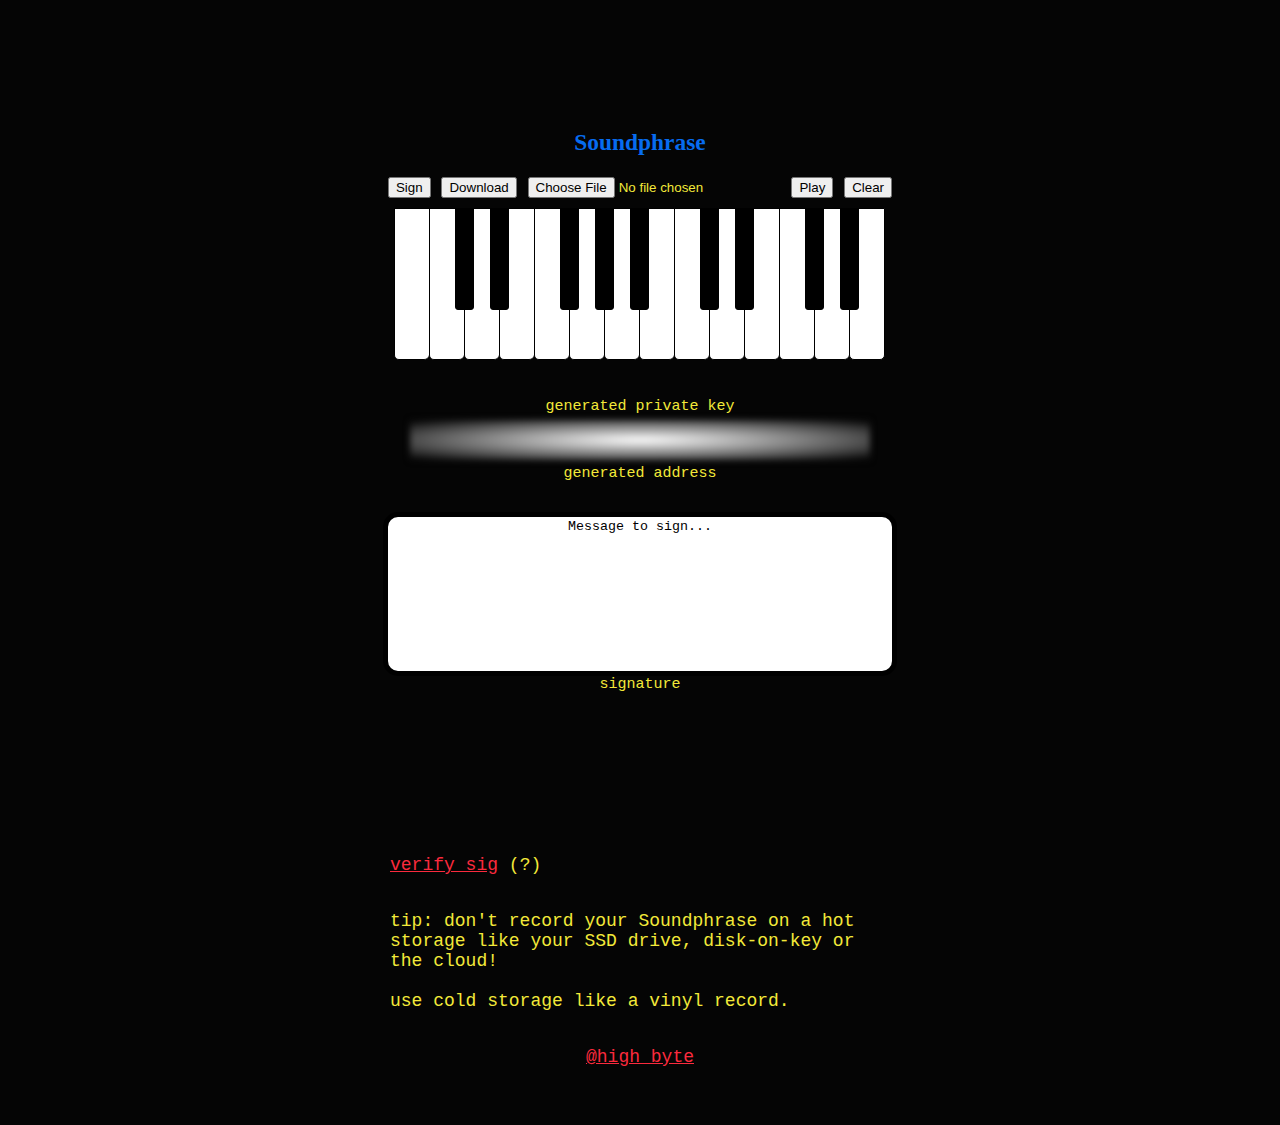
<file: index.html>
<!doctype html>
<html>
    <head>
        <meta charset="utf-8"/>
        <title>Soundphrase</title>
        <meta name="description" content="Soundphrase replaces seedphrases - with music!" />
        <meta name="author" content="high_byte" />
        <meta name="viewport" content="width=device-width, initial-scale=1" />

        <meta name="title" content="Soundphrase">
        <meta name="description" content="Soundphrase replaces seedphrases - with music!">

        <!-- Open Graph / Facebook -->
        <meta property="og:type" content="website">
        <meta property="og:url" content="https://soundphrase.hanan.beer/">
        <meta property="og:title" content="Soundphrase">
        <meta property="og:description" content="Soundphrase replaces seedphrases - with music!">
        <meta property="og:image" content="https://soundphrase.hanan.beer/verify.png">

        <!-- Twitter -->
        <meta property="twitter:card" content="summary_large_image">
        <meta property="twitter:url" content="https://soundphrase.hanan.beer/">
        <meta property="twitter:title" content="Soundphrase">
        <meta property="twitter:description" content="Soundphrase replaces seedphrases - with music!">
        <meta name="twitter:image" content="https://soundphrase.hanan.beer/verify.png">

        <!-- <link href="https://fonts.googleapis.com/css?family=Press+Start+2P" rel="stylesheet" /> -->
        <link rel="stylesheet" href="style.css"/>
    </head>
    <body>
      <br /><br /><br />
        <div class="container">
            <h2>Soundphrase</h2>

            <div style="margin-bottom: 10px">
                <input type="button" value="Sign" onclick="onSign()" />
                <input type="button" value="Download" onclick="onDownload()" />
                <!-- <input type="button" value="Upload" onclick="onUpload()" id="el_upload" /> -->
                <input id="el_upload" type="file" accept="application/json" name="files[]" size="30">

                <input id="el_play" type="button" value="Play" onclick="el_play.classList.toggle('play_notification', false); onPlay()" style="transition: 1s ease" />
                <input type="button" value="Clear" onclick="onClear()" />
                <a id="a_download" style="display: none" download="Soundphrase.json"></a>
            </div>
            <div id="keyboard"></div><br />

            <p id="live_input" style="margin: 0px; width: 500px; height: 20px; overflow: hidden; text-overflow: ellipsis; white-space: nowrap; direction: rtl; text-align: center">
            </p>

            <small>generated private key</small>
            <p id="el_priv" class="private" style="writing-mode: vertical-rl; margin: 5px; width: 460px; text-align: center; word-break: break-all; height: 40px;" onclick="el_priv.classList.toggle('private')"></p>
            <small>generated address</small>
            <p id="el_addr" style="width: 500px; text-align: center; word-break: break-all; height: 20px; margin: 5px;"></p>
            <textarea id="el_msg" rows="10" cols="80">Message to sign...</textarea>
            <small>signature</small>
            <p id="el_signature" style="width: 360px; text-align: center; word-break: break-all; height: 80px;"></p>

            <p>
                <img src="/verify.png" id="img_verify" style="visibility: hidden; width: 500px; position: relative; margin-top: -200px; z-index: 999" onclick="img_verify.style['visibility'] = 'hidden'" />
                <br />
                <a href="https://etherscan.io/verifiedSignatures" target="_blank">verify sig</a> <span onmouseover="img_verify.style['visibility'] = 'visible'" onmouseout="img_verify.style['visibility'] = 'hidden'">(?)</span><br />
            </p>

            <p style="width: 500px">
                tip: don't record your Soundphrase on a hot storage like your SSD drive, disk-on-key or the cloud!
                <br /><br />
                use cold storage like a vinyl record.
            </p>

            <p><a href="http://twitter.com/high_byte">@high_byte</a></p>
        </div>
        <script src="lib/ethers.esm.js" type="module"></script>
        <script src="lib/qwerty-hancock.js"></script>
        <script>
            let replaying_idx = -1
            let keys_over_time = []
            let wallet = null
            function makeWallet() {
                let prevTime = 0
                let keysList = []
                let idx = 0
                const cutoff = 50 // ms
                for (let i = 0; i < keys_over_time.length; i++) {
                    let { note, time } = keys_over_time[i]
                    let delta = time - prevTime
                    if (idx > 0 && delta < cutoff) {
                        keysList[idx-1].push(note)
                    } else {
                        keysList[idx] = [note]
                        idx++
                    }
                    prevTime = time
                }
                let keysPreimage = keysList.map((chord) => chord.sort().join(':')).join(',')
                let key = _ethers.utils.solidityKeccak256(['string'], [keysPreimage])
                wallet = new _ethers.Wallet(key)
            }
            
            // time minus some offset for compression
            function getTime() {
                return Date.now() - 1675448170000
            }

            function onSign(e) {
                makeWallet()

                el_addr.innerText = ''
                el_priv.innerText = ''
                el_signature.innerText = ''

                let count = (Math.random() * 5 + 1) || 0;
                let delay = (Math.random() * 300 + 300) || 0;
                for (let i = 0; i < count; i++) {
                    setTimeout(applySignEffects, delay * i)
                }

                setTimeout(onSignComplete, delay * count + 500)
            }

            function onDownload() {
                let json = JSON.stringify(keys_over_time)
                let blob = new Blob([json], {type: "octet/stream"})
                let url = window.URL.createObjectURL(blob)
                a_download.href = url
                a_download.click()
                window.URL.revokeObjectURL(url)
            }

            function onUpload(evt) {
                let files = evt.target.files; // FileList object

                // use the 1st file from the list
                let f = files[0];
                
                let reader = new FileReader();

                // Closure to capture the file information.
                reader.onload = (e) => {
                    keys_over_time = JSON.parse(e.target.result)
                    document.location.hash = '#' + btoa(compressKeys(keys_over_time))

                    live_input.innerText = keys_over_time.map((key) => key.note).join(' ')
                }

                // Read in the image file as a data URL.
                reader.readAsText(f);
            }

            document.getElementById('el_upload').addEventListener('change', onUpload, false);

            function onPlay() {
                // also shit code
                if (++replaying_idx >= keys_over_time.length) {
                    return
                }

                document.getElementById('keyboard').style['pointer-events'] = 'none'

                // let offset = keys_over_time[0].time
                let { note, time, endTime } = keys_over_time[replaying_idx]
                let el_note = document.getElementById(note)
                triggerMouseEvent(el_note, 'mousedown')
                setTimeout(() => {
                    triggerMouseEvent(el_note, 'mouseup')

                    if (replaying_idx + 1 >= keys_over_time.length) {
                        document.getElementById('keyboard').style['pointer-events'] = ''
                        replaying_idx = -1
                    }
                }, endTime - time)
                
                if (replaying_idx + 1 >= keys_over_time.length) {
                    return
                }

                let nextTime = keys_over_time[replaying_idx + 1].time
                setTimeout(() => onPlay(time), nextTime - time)
            }

            function onClear() {
                // reset only if starting to play again
                el_signature.innerText = ''
                live_input.innerText = ''
                keys_over_time = []
                replaying_idx = -1
                document.getElementById('keyboard').style['pointer-events'] = ''
                document.location.hash = '#'
            }

            function onSignComplete() {
                // remove applied effects
                el_msg.style['transform'] = ''
                el_msg.style['filter'] = ''
                el_msg.style['background-color'] = ''
                el_msg.style['border-color'] = ''

                // actually sign now
                wallet.signMessage(el_msg.value).then((sig) => {
                    el_addr.innerText = wallet.address
                    el_priv.innerText = wallet.privateKey
                    el_signature.innerText = sig
                })
            }

            // scale x, scale y, rotate x, rotate y, rotation degrees / 720, red, green, blue, saturation
            let transforms = [1, 1, 0, 0, 1, 1, 1, 1, 1]
            function applySignEffects() {
                for (let i = 0; i <transforms.length; i++) {
                    transforms[i] += 1.5 * (Math.random() - 0.5);
                    if (transforms[i] < -1)
                        transforms[i] = -1
                    else if (transforms[i] > 1)
                        transforms[i] = 1
                }
            
                let [sx, sy, rx, ry, deg, r, g, b, sat] = transforms
                el_msg.style['transform'] = `scale(${sx * 1 + 0.5}, ${sy * 1 + 0.5}) rotate3d(${rx + 1}, ${ry + 1}, 0, ${deg * 720}deg)`
                //el_msg.style['background-color'] = `rgb(${r * 255}, ${r * 255}, ${b * 255})`
                el_msg.style['border-color'] = `rgb(${255 - r * 255}, ${255 - g * 255}, ${255 - b * 255})`
                //el_msg.style['filter'] = `contrast(${sat + 1})`
            }

            window.AudioContext = window.AudioContext || window.webkitAudioContext;

            var context = new AudioContext(),
            settings = {
                id: 'keyboard',
                width: 500,
                height: 150,
                startNote: 'B2',
                margin: '0px',
                whiteNotesColour: '#fff',
                blackNotesColour: '#000',
                borderColour: '#000',
                activeColour: 'yellow',
                octaves: 2,
                musicalTyping: false
            },
            keyboard = new QwertyHancock(settings);
            
            function triggerMouseEvent(node, eventType) {
                var clickEvent = document.createEvent('MouseEvents');
                clickEvent.initEvent(eventType, true, true);
                node.dispatchEvent(clickEvent);
            }

            var isModifierKey = function (e) {
                return e.ctrlKey ||  e.metaKey || e.altKey;
            };

            let key_map = {
                'a': 'B2',
                's': 'C3',
                'd': 'D3',
                'f': 'E3',
                'g': 'F3',
                'h': 'G3',
                'j': 'A3',
                'k': 'B3',
            }

            window.addEventListener('keydown', function (e) {
                if (isModifierKey(e) || e.target == el_msg)
                    return;

                note = key_map[e.key]
                if (note) {
                    triggerMouseEvent(document.getElementById(note), 'mousedown')
                }
            })

            window.addEventListener('keyup', function (e) {
                if (isModifierKey(e) || e.target == el_msg)
                    return;
                
                note = key_map[e.key]
                if (note)
                    triggerMouseEvent(document.getElementById(note), 'mouseup')
            })

            masterGain = context.createGain();
            nodes = {};

            masterGain.gain.value = 0.3;
            masterGain.connect(context.destination);

            function compressKeys(keys) {
                if (keys.length == 0)
                    return ''

                let offset = keys[0].time
                let data = []
                for (let key of keys) {
                    data.push(`${key.note}:${key.time-offset}:${key.endTime-offset}`)
                }

                return data.join(',')
            }

            function uncompressKeys(data) {
                let keys = []

                for (let key of data.split(',')) {
                    let [note, time, endTime] = key.split(':')
                    time = parseInt(time)
                    endTime = parseInt(endTime)
                    keys.push({ note, time, endTime })
                }

                return keys
            }

            keyboard.keyDown = function (note, frequency) {
                if (nodes[note])
                    return

                let oscillator = context.createOscillator();
                //oscillator.type = 'sine';
                oscillator.frequency.value = frequency;

                let real = new Float32Array([0.9,0,1,0,2,0,3,0,0,0,0.9])
                let imag = new Float32Array(real.length)
                let customWave = context.createPeriodicWave(real, imag)
                oscillator.setPeriodicWave(customWave);

                oscillator.connect(masterGain);
                oscillator.start(0);

                nodes[note] = oscillator;

                if (!(replaying_idx >= 0)) {
                    if (el_signature.innerText.length > 0) {
                        onClear()
                    }

                    live_input.innerText += ' ' + note

                    keys_over_time.push({ note, time: getTime() })
                    document.location.hash = '#' + btoa(compressKeys(keys_over_time))
                }
            };

            keyboard.keyUp = function (note, frequency) {
                // shit code but it's last minute hack for replaying stuff :\
                if (!(replaying_idx >= 0)) {
                    let i = keys_over_time.length - 1
                    while (keys_over_time[i].note != note)
                        i--
                    keys_over_time[i].endTime = getTime()
                }

                let osc = nodes[note]
                delete nodes[note]
                
                setTimeout(() => { osc.stop(0); osc.disconnect(); }, 200)
            };

            function loadFromHash() {
                let b64 = document.location.hash.substr(1)
                if (b64) {
                    keys_over_time = uncompressKeys(atob(b64))
                    live_input.innerText = keys_over_time.map((key) => key.note).join(' ')
                    el_play.classList.toggle('play_notification', true)
                }
            }

            window.addEventListener('load', loadFromHash)
            // window.addEventListener('hashchange', loadFromHash)
        </script>
    </body>
</html>
</file>
<file: style.css>
html {
    background: #050505;
    color: #f3e939;
    font-family: Courier, sans-serif;
    font-size: 18px;
}

h1, h2 {
    font-family: 'Press Start 2P', cursive;
}

h1, a, a:visited, pre {
    color: #fb2a3d;
}

h2 {
    color: #076cf0;
    font-size: 1.3em;
    line-height: 1.3em;
}

.container {
    width: 600px;
    margin: 40px auto;

    display: flex;
    flex-direction: column;
    align-items: center;
}

.keyboard {
    width: 500px;
    height: 150px;

    margin: 0px;
    padding: 0px;
}

.the-hancock {
    float: right;
    width: 300px;
}

pre {
    margin-left: 0;
}

li {
    transition: background-color 0.2s ease-out 0s;
}

textarea {
    position: relative;
    z-index: 998;
    resize: unset;
    text-align: center;
    border-radius: 15px;
    border: 5px solid black;
    transition: 0.4s cubic-bezier(0.175, 0.885, 0.32, 1.275);
    width: 500px;
}

.private {
    background: radial-gradient(white, black);
    filter: saturate(20) blur(3px);
}

.play_notification {
  animation-name: blink;
  animation-duration: 10s;
}

@keyframes blink {
  0% {
    outline: 0px solid gold;
  }
  20% {
    outline: 5px solid gold;
  }
  40% {
    outline: 1px solid gold;
  }
  60% {
    outline: 5px solid gold;
  }
  80% {
    outline: 1px solid gold;
  }
  100% {
    outline: 0px solid gold;
  }
}
</file>
